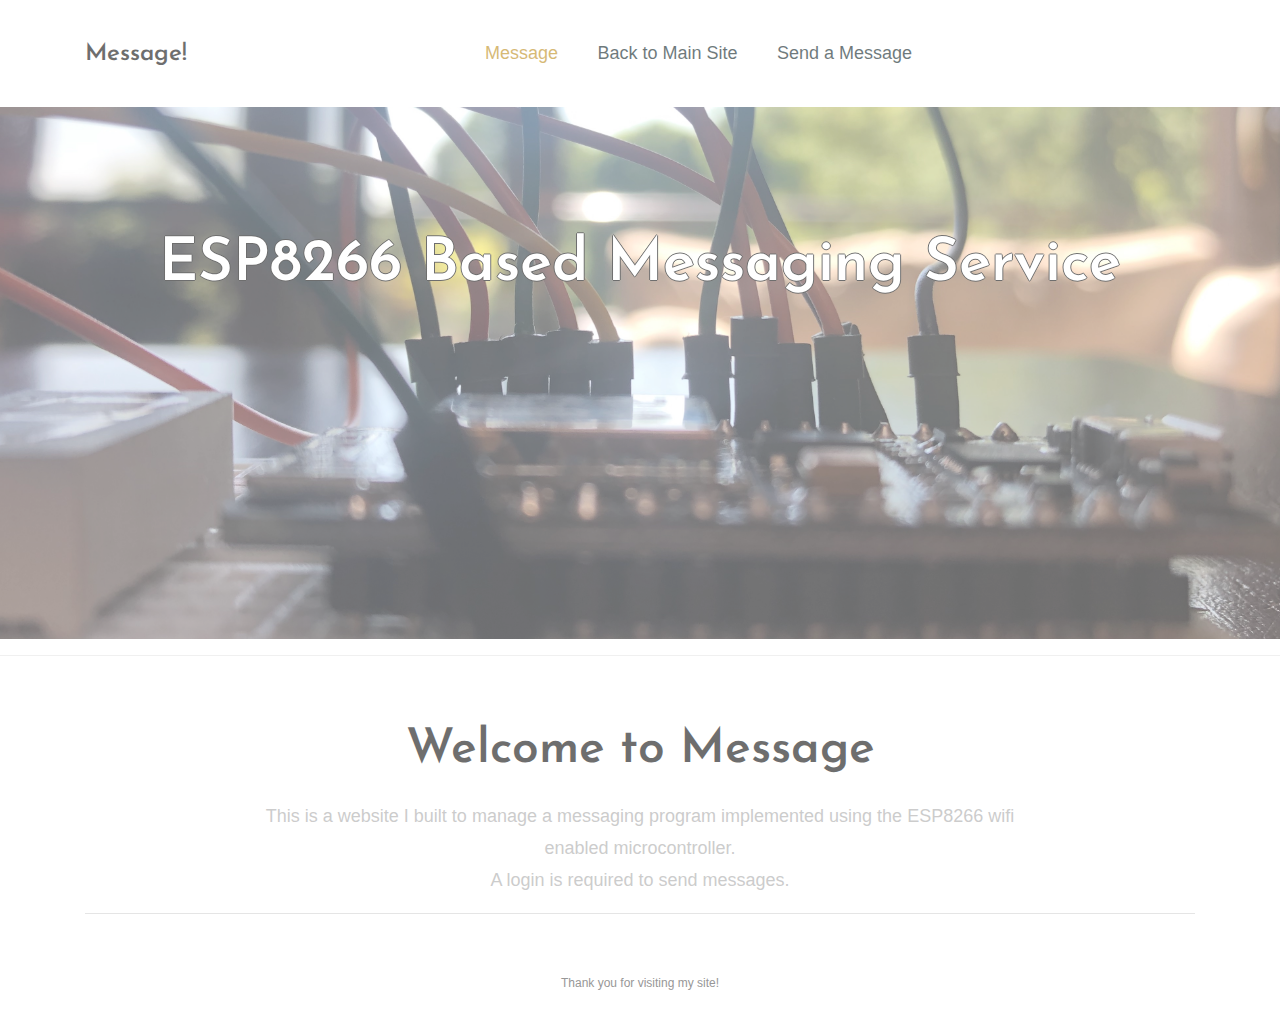
<file: public_html/index.html>
<!DOCTYPE html>
<html lang="en">
<head>
	<title>Message!</title>
	<meta charset="UTF-8">
	<meta name="description" content="Messaging Service">
	<meta name="keywords" content="Personal, site">
	<meta name="viewport" content="width=device-width, initial-scale=1.0">
	<!-- Favicon -->   
	<link href="img/SmallLogo2.png" rel="shortcut icon"/>

	<!-- Google Fonts -->
	<link href="https://fonts.googleapis.com/css?family=Josefin+Sans:400,400i,600,600i,700" rel="stylesheet">

	<!-- Stylesheets -->
	<link rel="stylesheet" href="css/bootstrap.min.css"/>
	<link rel="stylesheet" href="css/font-awesome.min.css"/>
	<link rel="stylesheet" href="css/magnific-popup.css"/>
	<link rel="stylesheet" href="css/msgstyle.css"/>


	<!--[if lt IE 9]>
	  <script src="https://oss.maxcdn.com/html5shiv/3.7.2/html5shiv.min.js"></script>
	  <script src="https://oss.maxcdn.com/respond/1.4.2/respond.min.js"></script>
	<![endif]-->

</head>


<body>
	<!-- Page Preloder -->
	<div id="preloder">
		<div class="loader"></div>
	</div>

	<!-- header section start -->
	<header class="header-section">
		<div class="container">
			<div class="row">
				<div class="col-lg-4 col-md-3">
					<div class="logo">
						<h2 class="site-logo">
							<a href="index.html" style="color: black;">Message!</a>
						</h2>
					</div>
				</div>
				<div class="col-lg-8 col-md-9">
					<nav class="main-menu">
						<ul>
							<li><a href="index.html" style="color: darkgoldenrod;">Message</a></li>
                            <li><a href="https://cjobrien.com">Back to Main Site</a></li>
                            <li><a href="input.html">Send a Message</a></li>
						</ul>
					</nav>
				</div>
			</div>
		</div>
		<div class="nav-switch">
			<i class="fa fa-bars"></i>
		</div>
	</header>
	<!-- header section end -->

	<!-- intro section start -->
	<section class="intro-msg text-center">
		<div class="container">
			<div class="row">
				<div class="container">
					<h2 class="section-title" style="color: white;text-shadow: -1px 0 black, 0 1px black, 1px 0 black, 0 -1px black;"><br>ESP8266 Based Messaging Service<br><br><br><br><br></h2>
				</div>
			</div>
		</div>
	</section>
	<!-- intro section end -->

	<!-- footer section start -->
	<hr>
	<footer class="footer-section text-center">
		<div class="container">
			<h5>Welcome to Message</h5>
			<p> This is a website I built to manage a messaging program implemented using
				the ESP8266 wifi enabled microcontroller.
				<br>
				A login is required to send messages. 
			</p>
			

			

	<hr>
	<!-- portfolio section end -->
			<div class="social-links">	
			</div>
				<div class="copyright">
				Thank you for visiting my site!
				</div>
		</div>
	</footer>
	<!-- footer section end -->



	<!--====== Javascripts & Jquery ======-->
	<script src="js/jquery-2.1.4.min.js"></script>
	<script src="js/bootstrap.min.js"></script>
	<script src="js/mixitup.min.js"></script>
	<script src="js/magnific-popup.min.js"></script>
	<script src="js/main.js"></script>
</body>
</html>
</file>
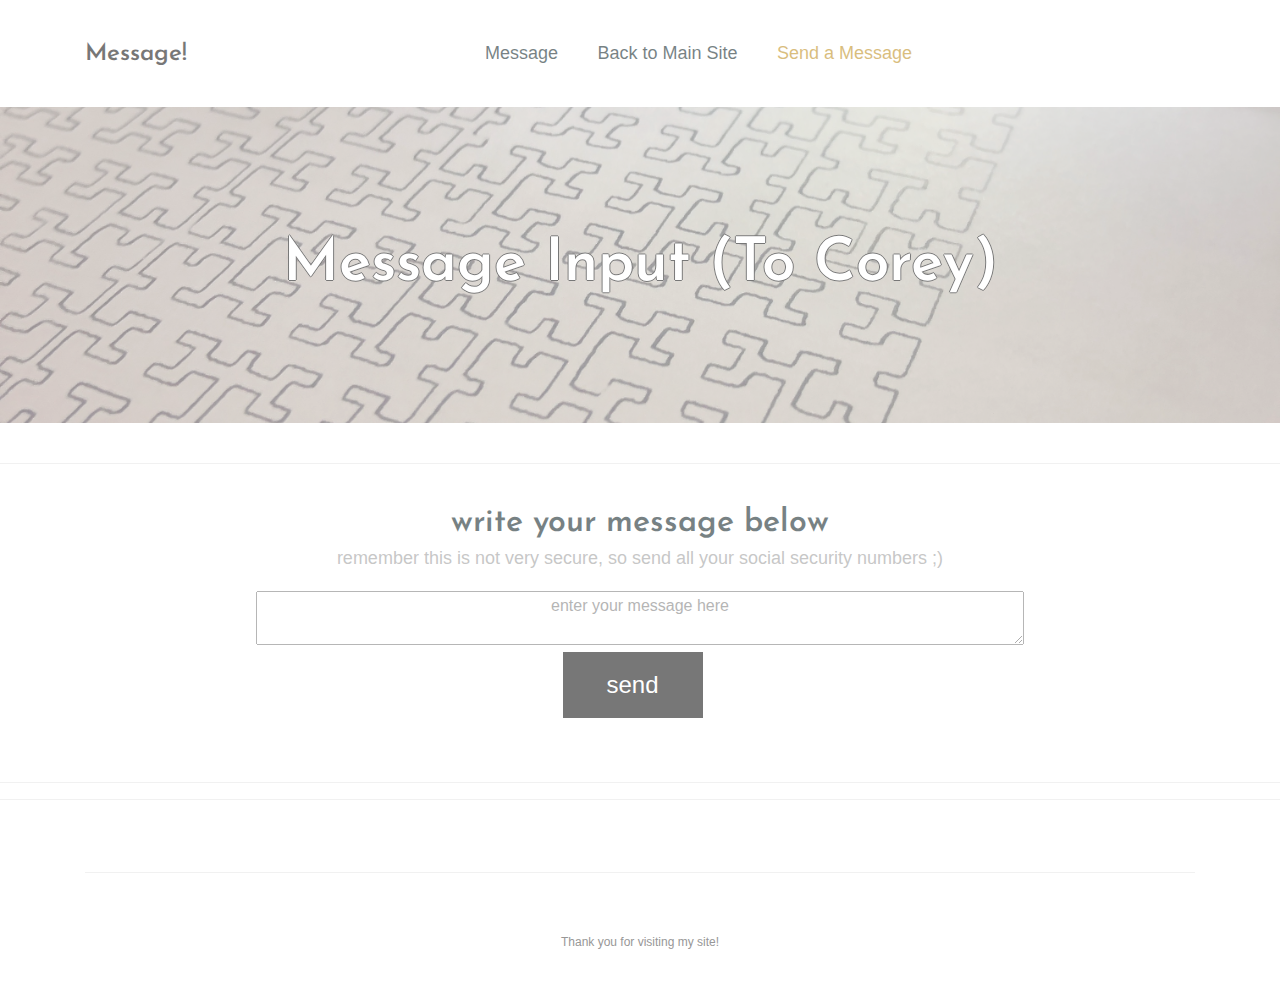
<file: public_html/input.html>
<!DOCTYPE html>
<html lang="en">
<head>
	<title>Message!</title>
	<meta charset="UTF-8">
	<meta name="description" content="Messaging Service">
	<meta name="keywords" content="Personal, site">
	<meta name="viewport" content="width=device-width, initial-scale=1.0">
	<!-- Favicon -->   
	<link href="img/SmallLogo2.png" rel="shortcut icon"/>

	<!-- Google Fonts -->
	<link href="https://fonts.googleapis.com/css?family=Josefin+Sans:400,400i,600,600i,700" rel="stylesheet">

	<!-- Stylesheets -->
	<link rel="stylesheet" href="css/bootstrap.min.css"/>
	<link rel="stylesheet" href="css/font-awesome.min.css"/>
	<link rel="stylesheet" href="css/magnific-popup.css"/>
	<link rel="stylesheet" href="css/msgstyle.css"/>


	<!--[if lt IE 9]>
	  <script src="https://oss.maxcdn.com/html5shiv/3.7.2/html5shiv.min.js"></script>
	  <script src="https://oss.maxcdn.com/respond/1.4.2/respond.min.js"></script>
	<![endif]-->

</head>


<body>
	<!-- Page Preloder -->
	<div id="preloder">
		<div class="loader"></div>
	</div>

	<!-- header section start -->
	<header class="header-section">
		<div class="container">
			<div class="row">
				<div class="col-lg-4 col-md-3">
					<div class="logo">
						<h2 class="site-logo">
							<a href="index.html" style="color: black;">Message!</a>
						</h2>
					</div>
				</div>
				<div class="col-lg-8 col-md-9">
					<nav class="main-menu">
						<ul>
							<li><a href="index.html">Message</a></li>
                            <li><a href="https://cjobrien.com">Back to Main Site</a></li>
                            <li><a href="input.html" style="color: darkgoldenrod;">Send a Message</a></li>
						</ul>
					</nav>
				</div>
			</div>
		</div>
		<div class="nav-switch">
			<i class="fa fa-bars"></i>
		</div>
	</header>
	<!-- header section end -->

	<!-- intro section start -->
	<section class="intro-input text-center">
		<div class="container>
			<div class="row">
				<div class="container">
					<h2 class="section-title" style="color: white;text-shadow: -1px 0 black, 0 1px black, 1px 0 black, 0 -1px black;"><br>Message Input (To Corey)<br><br></h2>
				</div>
			</div>
		</div>
	</section>
    <!-- intro section end -->
    <section class="message-input">
        <center>
			<br>
			<hr>
			<br>
            <h2>write your message below</h2>
            <p>remember this is not very secure, so send all your social security numbers ;)</p>
            <textarea id="data" style="width: 60%; text-align: center;" placeholder="enter your message here" maxlength="74"></textarea>
            <br>
            <button id="save" onclick="save();return false;"> send</button>
			<div id="response"></div>
			
			<br><br><hr>
		</center>
		
    </section>
    
	<!-- footer section start -->
	<hr>
	<footer class="footer-section text-center">
		<div class="container">
			

			

	<hr>
	<!-- portfolio section end -->
			<div class="social-links">	
			</div>
				<div class="copyright">
				Thank you for visiting my site!
				</div>
		</div>
	</footer>
	<!-- footer section end -->



	<!--====== Javascripts & Jquery ======-->
	<script src="js/jquery-2.1.4.min.js"></script>
	<script src="js/bootstrap.min.js"></script>
	<script src="js/mixitup.min.js"></script>
	<script src="js/magnific-popup.min.js"></script>
    <script src="js/main.js"></script>
    <script>
        function save(){
            var response=document.getElementById("response");
            var data = 'data='+document.getElementById("data").value;
            var xmlhttp = new XMLHttpRequest();
            xmlhttp.onreadystatechange=function(){
              if (xmlhttp.readyState==4 && xmlhttp.status==200){
                response.innerHTML='<p> Your message was sent!</p>';
              }
            }
            xmlhttp.open("POST","save.php",true);
                //Must add this request header to XMLHttpRequest request for POST
                xmlhttp.setRequestHeader("Content-type", "application/x-www-form-urlencoded");
            xmlhttp.send(data);

			setTimeout(function () {
        	alert('Your message was sent, reloading page now');
        	location.reload(true);
      		}, 1500);
        }
        </script>
</body>
</html>
</file>
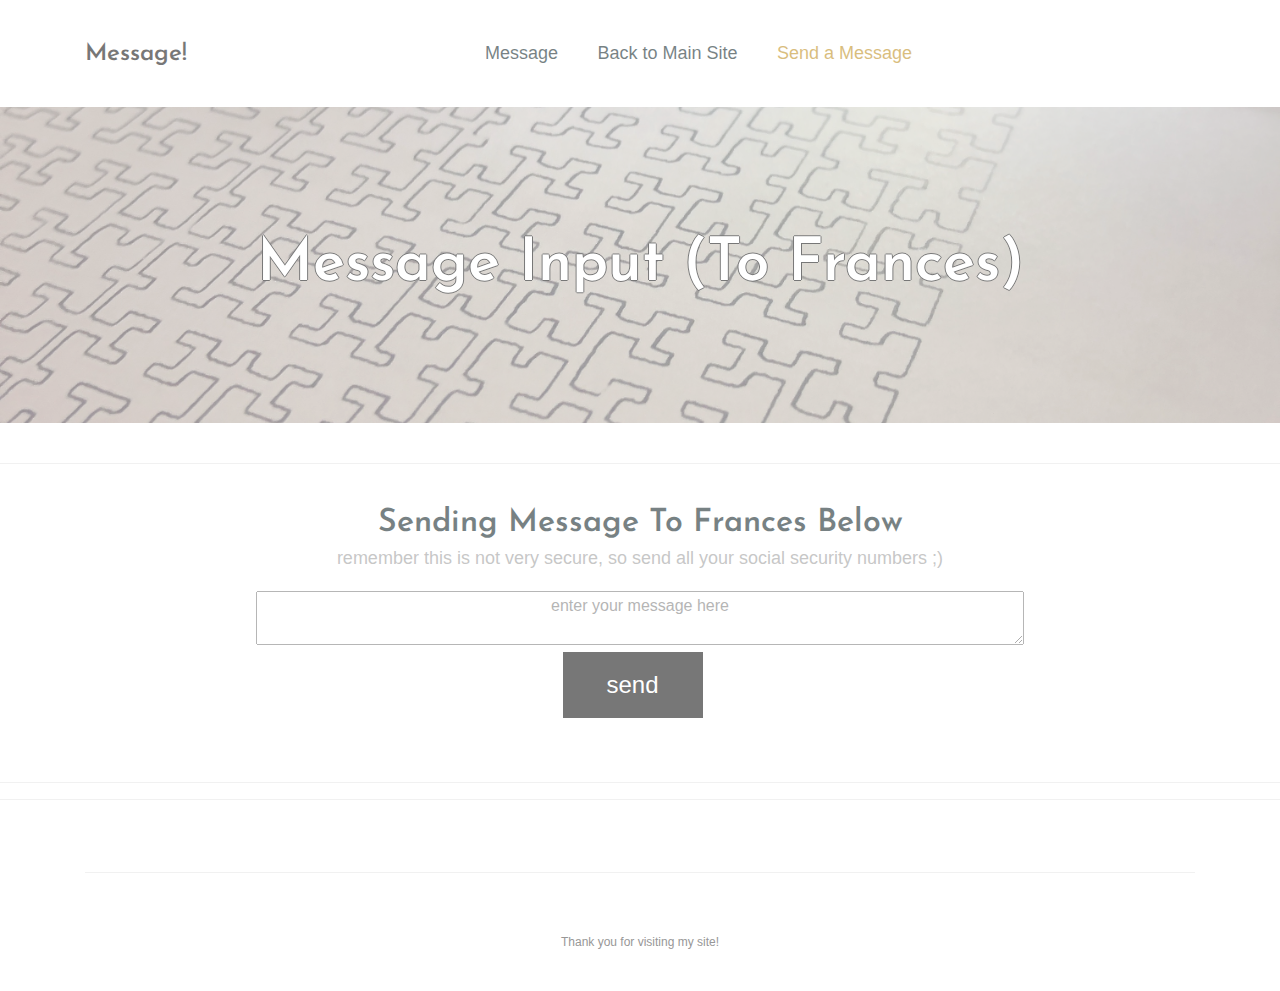
<file: public_html/inputToFrances.html>
<!DOCTYPE html>
<html lang="en">
<head>
	<title>Message!</title>
	<meta charset="UTF-8">
	<meta name="description" content="Messaging Service">
	<meta name="keywords" content="Personal, site">
	<meta name="viewport" content="width=device-width, initial-scale=1.0">
	<!-- Favicon -->   
	<link href="img/SmallLogo2.png" rel="shortcut icon"/>

	<!-- Google Fonts -->
	<link href="https://fonts.googleapis.com/css?family=Josefin+Sans:400,400i,600,600i,700" rel="stylesheet">

	<!-- Stylesheets -->
	<link rel="stylesheet" href="css/bootstrap.min.css"/>
	<link rel="stylesheet" href="css/font-awesome.min.css"/>
	<link rel="stylesheet" href="css/magnific-popup.css"/>
	<link rel="stylesheet" href="css/msgstyle.css"/>


	<!--[if lt IE 9]>
	  <script src="https://oss.maxcdn.com/html5shiv/3.7.2/html5shiv.min.js"></script>
	  <script src="https://oss.maxcdn.com/respond/1.4.2/respond.min.js"></script>
	<![endif]-->

</head>


<body>
	<!-- Page Preloder -->
	<div id="preloder">
		<div class="loader"></div>
	</div>

	<!-- header section start -->
	<header class="header-section">
		<div class="container">
			<div class="row">
				<div class="col-lg-4 col-md-3">
					<div class="logo">
						<h2 class="site-logo">
							<a href="index.html" style="color: black;">Message!</a>
						</h2>
					</div>
				</div>
				<div class="col-lg-8 col-md-9">
					<nav class="main-menu">
						<ul>
							<li><a href="index.html">Message</a></li>
                            <li><a href="https://cjobrien.com">Back to Main Site</a></li>
                            <li><a href="message.html" style="color: darkgoldenrod;">Send a Message</a></li>
						</ul>
					</nav>
				</div>
			</div>
		</div>
		<div class="nav-switch">
			<i class="fa fa-bars"></i>
		</div>
	</header>
	<!-- header section end -->

	<!-- intro section start -->
	<section class="intro-input text-center">
		<div class="container>
			<div class="row">
				<div class="container">
					<h2 class="section-title" style="color: white;text-shadow: -1px 0 black, 0 1px black, 1px 0 black, 0 -1px black;"><br>Message Input (To Frances)<br><br></h2>
				</div>
			</div>
		</div>
	</section>
    <!-- intro section end -->
    <section class="message-input">
        <center>
			<br>
			<hr>
			<br>
            <h2>Sending Message To Frances Below</h2>
            <p>remember this is not very secure, so send all your social security numbers ;)</p>
            <textarea id="data" style="width: 60%; text-align: center;" placeholder="enter your message here" maxlength="74"></textarea>
            <br>
            <button id="save" onclick="save();return false;"> send</button>
			<div id="response"></div>
			
			<br><br><hr>
		</center>
		
    </section>
    
	<!-- footer section start -->
	<hr>
	<footer class="footer-section text-center">
		<div class="container">
			

			

	<hr>
	<!-- portfolio section end -->
			<div class="social-links">	
			</div>
				<div class="copyright">
				Thank you for visiting my site!
				</div>
		</div>
	</footer>
	<!-- footer section end -->



	<!--====== Javascripts & Jquery ======-->
	<script src="js/jquery-2.1.4.min.js"></script>
	<script src="js/bootstrap.min.js"></script>
	<script src="js/mixitup.min.js"></script>
	<script src="js/magnific-popup.min.js"></script>
    <script src="js/main.js"></script>
    <script>
        function save(){
            var response=document.getElementById("response");
            var data = 'data='+document.getElementById("data").value;
            var xmlhttp = new XMLHttpRequest();
            xmlhttp.onreadystatechange=function(){
              if (xmlhttp.readyState==4 && xmlhttp.status==200){
                response.innerHTML='<p> Data Received!</p>';
              }
            }
            xmlhttp.open("POST","save2.php",true);
                //Must add this request header to XMLHttpRequest request for POST
                xmlhttp.setRequestHeader("Content-type", "application/x-www-form-urlencoded");
            xmlhttp.send(data);

			setTimeout(function () {
        	alert('Your message was sent, reloading page now');
        	location.reload(true);
      		}, 1500);
        }
        </script>
</body>
</html>
</file>
<file: public_html/css/msgstyle.css>
html, body {
}

h1,
h2,
h3,
h4,
h5 {
  color: #001418;
  margin: 0;
  font-weight: 600;
  font-family: 'Josefin Sans', sans-serif;
}

p {
  font-size: 18px;
  color: #979797;
  line-height: 1.8;
}

img {
  max-width: 100%;
}

input:focus,
select:focus,
button:focus,
textarea:focus {
  outline: none;
}

a:hover,
a:focus {
  text-decoration: none;
  outline: none;
}

ul,
ol {
  padding: 0;
  margin: 0;
}

/*------------------------
  Helper css
--------------------------*/
.body-pad {
  padding: 0 40px;
}

.spad {
  padding: 100px 0;
}

.pt100 {
  padding-top: 100px;
}

.set-bg {
  background-repeat: no-repeat;
  background-size: cover;
}

.section-title {
  
  font-size: 60px;
  text-align: center;
}

.section-title span {
  color: #979797;
}

/*------------------------
  Common Elements
--------------------------*/
.element {
  margin-bottom: 100px;
}

.element:last-child {
  margin-bottom: 0;
}

/*=== Preloder ===*/
#preloder {
  position: fixed;
  width: 100%;
  height: 100%;
  top: 0;
  left: 0;
  z-index: 999999;
  background: #fff;
}

.loader {
  width: 30px;
  height: 30px;
  border: 3px solid #000;
  position: absolute;
  top: 50%;
  left: 50%;
  margin-top: -13px;
  margin-left: -13px;
  border-radius: 60px;
  border-left-color: transparent;
  animation: loader 0.8s linear infinite;
  -webkit-animation: loader 0.8s linear infinite;
}

@keyframes loader {
  0% {
    -webkit-transform: rotate(0deg);
            transform: rotate(0deg);
  }
  50% {
    -webkit-transform: rotate(180deg);
            transform: rotate(180deg);
  }
  100% {
    -webkit-transform: rotate(360deg);
            transform: rotate(360deg);
  }
}

@-webkit-keyframes loader {
  0% {
    -webkit-transform: rotate(0deg);
  }
  50% {
    -webkit-transform: rotate(180deg);
  }
  100% {
    -webkit-transform: rotate(360deg);
  }
}

/*=== Buttons ===*/
.site-btn {
  display: inline-block;
  font-size: 24px;
  min-width: 140px;
  text-align: center;
  padding: 15px 10px;
  position: relative;
  color: #fff;
  border: none;
  background-color: #000;
  margin-right: 15px;
  z-index: 1;
}

.site-btn.btn-fade {
  background-color: #979797;
}

.site-btn.btn-line {
  background: none;
  border: 2px solid #000;
  color: #000;
  padding: 13px 10px;
}

.site-btn.btn-line:hover {
  color: #000;
}

.site-btn.btn-line-fade {
  background: none;
  border: 2px solid #979797;
  color: #979797;
  padding: 13px 10px;
}

.site-btn.btn-line-fade:hover {
  color: #979797;
}

.site-btn:hover {
  color: #fff;
}

/*===  Accordion  ===*/
.accordion-area .panel {
  margin-bottom: 30px;
}

.accordion-area .panel-header {
  background: #000;
  color: #fff;
  display: block;
  padding: 12px 50px;
  padding-left: 30px;
  font-size: 14px;
  font-weight: 600;
  position: relative;
  border: 2px solid #000;
  -webkit-transition: all 0.4s ease-out 0s;
  -o-transition: all 0.4s ease-out 0s;
  transition: all 0.4s ease-out 0s;
}

.accordion-area .panel-header.active {
  background: transparent;
  color: #000;
}

.accordion-area .panel-header.active .panel-link:after {
  content: "-";
  color: #000;
}

.accordion-area .panel-header.active .panel-link.collapsed:after {
  content: "+";
}

.accordion-area .panel-link {
  position: absolute;
  right: 0;
  top: 0;
  height: 100%;
  width: 50px;
  border: none;
  cursor: pointer;
  background: transparent;
}

.accordion-area .panel-body p {
  font-size: 14px;
  margin-bottom: 0;
  padding-top: 25px;
}

.accordion-area .panel-body {
  padding: 0 5px;
}

.accordion-area .panel-link:after {
  content: "+";
  position: absolute;
  left: 50%;
  font-size: 16px;
  font-weight: 700;
  top: 50%;
  color: #fff;
  line-height: 16px;
  margin-top: -8px;
  margin-left: -4px;
}

/*===  Tab  ===*/
.tab-element .nav-tabs {
  border-bottom: none;
  margin-bottom: 35px;
}

.tab-element .nav-tabs .nav-link {
  border: 2px solid #000;
  background: #000;
  border-radius: 0;
  margin-right: 10px;
  font-size: 14px;
  font-weight: 500;
  color: #222;
  padding: 15px 40px;
  min-width: 118px;
  font-size: 16px;
  color: #fff;
  margin-bottom: 10px;
}

.tab-element .nav-tabs .nav-item:last-child .nav-link {
  margin-right: 0;
}

.tab-element .nav-tabs .nav-link.active {
  background: transparent;
  color: #000;
}

.tab-element .tab-pane h4 {
  font-size: 18px;
  margin: 25px 0 20px;
}

.tab-element .tab-pane p {
  font-size: 14px;
}

.circle-progress {
  text-align: center;
  position: relative;
}

.circle-progress canvas {
  -webkit-transform: rotate(90deg);
  -ms-transform: rotate(90deg);
  transform: rotate(90deg);
}

.circle-progress .progress-info {
  position: absolute;
  width: 100%;
  top: 30%;
}

.circle-progress .progress-info h2 {
  font-size: 36px;
}

.circle-progress .progress-info p {
  color: #979797;
  font-size: 16px;
  line-height: normal;
}

/*===  Icon Box  ===*/
.icon-box {
  display: -webkit-box;
  display: -ms-flexbox;
  display: flex;
}

.icon-box .icon h2 {
  font-size: 60px;
}

.icon-box .icon-box-content {
  padding-left: 25px;
  padding-top: 10px;
}

.icon-box .icon-box-content h3 {
  font-size: 24px;
  margin-bottom: 25px;
}

/*------------------------
    Header Section
--------------------------*/
.header-section {
  padding-top: 30px;
  padding-bottom: 30px;
  position: relative;
}

.site-logo {
  font-size: 24px;
  padding-top: 10px;
  
}

.main-menu ul {
  list-style: none;
}

.main-menu ul li {
  display: inline;
}

.main-menu ul li a {
  display: inline-block;
  font-size: 18px;
  color: #001418;
  margin-left: 15px;
  margin-right: 10px;
  padding: 10px 5px;
}

.header-btn {
  float: right;
  margin-right: 0;
}

.nav-switch {
  display: none;
}

/*------------------------
    Intro Section
--------------------------*/
.intro-section {
  background-size: cover;
  background-position: bottom center;
  padding: 50px 0px 50px 0px;
}

.intro-courses {
  background-image: url("../img/Courses.png");
  background-size: cover;
  background-position: bottom center;
  padding: 100px 0;
}
.intro-projects {
  background-image: url("../img/RocketMotor.png");
  background-size: cover;
  background-position: center;
  padding: 100px 0;
}

.intro-other {
  background-image: url("../img/otherbackground.jpeg");
  background-size: cover;
  background-position: top center;
  padding: 100px 100px 100px;
}
.intro-msg {
  background-image: url("../img/esp8266_1.jpeg");
  background-size: cover;
  background-position: top center;
  padding: 50px 0px 50px 0px;
}
.intro-input {
  background-image: url("../img/penwriting.jpeg");
  background-size: cover;
  background-position: center;
  padding: 50px 0px 50px 0px;
}
.message-input button{

        display: inline-block;
        font-size: 24px;
        min-width: 140px;
        text-align: center;
        padding: 15px 10px;
        position: relative;
        color: #fff;
        border: none;
        background-color: #000;
        margin-right: 15px;
        z-index: 1;
    
}

/*------------------------
    Portfolio Section
--------------------------*/
.portfolio-section {
  overflow: hidden;
}

.portfolio-filter {
  list-style: none;
  padding-bottom: 100px;
}

.portfolio-filter li {
  font-size: 16px;
  display: inline-block;
  margin-right: 30px;
  padding-bottom: 10px;
  color: #979797;
  cursor: pointer;
}

.portfolio-filter li.mixitup-control-active {
  color: #001418;
}

.portfolios-area .gallery-block {
  padding: 0;
}

.gallery-block {
  position: relative;
}

.portfolio-item {
  display: inline-block;
  width: 100%;
  height: 600px;
  background-position: center center;
  position: relative;
  margin-bottom: 30px;
}

.portfolio-item .pi-inner {
  position: absolute;
  width: 100%;
  height: 100%;
  left: 0;
  top: 0;
  background: transparent;
  -webkit-transition: all 0.4s ease 0s;
  -o-transition: all 0.4s ease 0s;
  transition: all 0.4s ease 0s;
}

.portfolio-item .pi-inner h2 {
  opacity: 0;
  font-size: 30px;
  font-weight: 400;
  position: absolute;
  left: 50px;
  bottom: 50px;
  color: #fff;
  letter-spacing: 10px;
  -webkit-transition: all 0.3s ease 0s;
  -o-transition: all 0.3s ease 0s;
  transition: all 0.3s ease 0s;
}

.portfolio-item:hover .pi-inner {
  background: rgba(0, 20, 24, 0.8);
}

.portfolio-item:hover .pi-inner h2 {
  opacity: 1;
  letter-spacing: 0;
}

.portfolio-meta {
  padding-bottom: 45px;
}

.portfolio-meta h2 {
  font-size: 24px;
}

.portfolio-meta p {
  font-size: 14px;
  color: #a6a6a6;
  margin-bottom: 0;
}

.portfolio-intro {
  display: block;
}

.img-popup-warp .mfp-content {
  opacity: 0;
  -webkit-transform: scale(0.8);
  -ms-transform: scale(0.8);
  transform: scale(0.8);
  -webkit-transition: all 0.4s;
  -o-transition: all 0.4s;
  transition: all 0.4s;
}

.img-popup-warp.mfp-ready .mfp-content {
  opacity: 1;
  -webkit-transform: scale(1);
  -ms-transform: scale(1);
  transform: scale(1);
}

/*============================
Images
==============================*/
.footer-section .img-left img{
  height: 50%; 
  width: 50%; 
  float: left; 
  padding-right: 50px;
}

.footer-section .img-right img{
  height: 50%; 
  width: 50%; 
  float: right; 
  padding-right: 50px;
}


/*------------------------
    Footer Section
--------------------------*/
.footer-section {
  padding: 40px 40px;
}

.footer-section .copyright {
  font-size: 12px;
  color: #979797;
}

.footer-section h1 {
  font-size: 20px;
  color: goldenrod;
}

.footer-section h4 {
  font-size: 48px;
  color: goldenrod;
  text-align: center;
}

.footer-section h5 {
  font-size: 48px;
  color: #000;
  padding-top: 10px;
  padding-bottom: 20px;
}
h6{
  font-weight: 600;
  font-family: 'Josefin Sans', sans-serif;
  font-size: 18px;
  color: #a6a6a6;
  line-height: 1.8;
}

.footer-section p{
  color: #a6a6a6;
  padding: 0% 15% 0% 15%;
}
.footer-section ul li a {
  display: inline-block;
  font-size: 28px;
  color: goldenrod;
  margin-left: 15px;
  margin-right: 10px;
  padding: 5px 0px 40px;
}
.footer-section ul{
  list-style: none;
}
.footer-section ul li {
  display: inline;
}
.social-links {
  margin-top: 60px;
  margin-bottom: 40px;
}

.social-links a {
  color: #979797;
  font-size: 15px;
  margin-right: 30px;
}

.social-links a:last-child {
  margin-right: 0;
}

/*------------------------
    About Page
--------------------------*/
.pic-frame {
  position: relative;
  padding-left: 25px;
  padding-bottom: 25px;
  display: inline-block;
}

.pic-frame:after {
  position: absolute;
  content: "";
  width: calc(100% - 25px);
  height: calc(100% - 25px);
  bottom: 0;
  left: 0;
  border: 2px solid #000;
  z-index: 1;
}

.milestone {
  margin-top: 15px;
}

.milestone h2 {
  font-size: 60px;
}

.milestone h2 span {
  font-size: 18px;
  color: #979797;
}

/*------------------------
    Blog Page
--------------------------*/
.blog-item {
  margin-bottom: 70px;
}

.blog-item .read-more {
  color: #000;
  position: relative;
  display: inline-block;
  padding-bottom: 5px;
  line-height: 18px;
  font-size: 18px;
}

.blog-item .read-more:after {
  position: absolute;
  content: '';
  width: 100%;
  height: 2px;
  bottom: 0;
  left: 0;
  background: #000;
}

.thumb {
  margin-bottom: 30px;
}

.blog-content h2 {
  font-size: 24px;
  margin-bottom: 15px;
}

.blog-content .blog-meta {
  font-size: 13px;
  color: #979797;
  margin-bottom: 30px;
}

.blog-content p {
  margin-bottom: 30px;
}

/*------------------------
    Contact Page
--------------------------*/
.contect-tect {
  text-align: left;
  margin-bottom: 70px;
}

.contect-tect h2 {
  font-size: 24px;
  margin-bottom: 30px;
}

.contect-tect p {
  font-size: 17px;
}

.contact-form {
  display: block;
  width: 100%;
}

.contact-form input {
  padding-left: 25px;
  height: 60px;
  width: 100%;
  border: none;
  border-bottom: 2px solid #000;
  margin-bottom: 30px;
  font-size: 12px;
}

.contact-form textarea {
  padding-left: 25px;
  height: 200px;
  width: 100%;
  border: none;
  border-bottom: 2px solid #000;
  margin-bottom: 30px;
  font-size: 12px;
}

.contact-form ::-webkit-input-placeholder {
  font-style: italic;
}

.contact-form :-ms-input-placeholder {
  font-style: italic;
}

.contact-form ::-ms-input-placeholder {
  font-style: italic;
}

.contact-form ::placeholder {
  font-style: italic;
}


/* ===========================
  Responsive
==============================*/
@media only screen and (max-width: 1448px) {
  .home-2.container {
    width: auto;
  }
}

/* Medium screen : 992px. */
@media only screen and (min-width: 992px) and (max-width: 1199px) {
  .portfolio-item {
    height: 450px;
  }
}

/* Tablet :768px. */
@media only screen and (min-width: 768px) and (max-width: 991px) {
  .body-pad {
    padding: 0 30px;
  }
  .portfolio-item {
    height: 350px;
  }
}

/* Large Mobile :480px. */
@media only screen and (max-width: 767px) {
  .body-pad {
    padding: 0 15px;
  }
  .main-menu {
    position: absolute;
    background: #efefef;
    width: 100%;
    z-index: 999;
    left: 0;
    top: 30px;
    padding-top: 15px;
    display: none;
  }
  .main-menu .selected{
    color: darkgoldenrod;
  }
  .main-menu ul li a {
    padding: 10px 15px;
    border-bottom: 1px solid #ddd;
    display: block;
  }
  .main-menu ul li {
    display: block;
  }
  .main-menu ul li:last-child a {
    border-bottom: none;
  }
  .home-2 {
    text-align: left;
  }
  .home-2 .main-menu {
    top: 99px;
  }
  .nav-switch {
    position: absolute;
    right: 25px;
    font-size: 30px;
    color: #333;
    top: 25px;
    display: block;
    
  }
  .header-btn {
    display: none;
  }
  .section-title {
    font-size: 45px;
  }
  .portfolio-filter {
    text-align: center;
  }

  .footer-section .img-left img{
    height: 100%; 
    width: 100%; 
    float: none; 
    padding-right: 15%;
    padding-left: 15%;
  }
  .footer-section .img-right img{
    height: 100%; 
    width: 100%; 
    float: none; 
    padding-right: 15%;
    padding-left: 15%;
  }
}



/* small Mobile :320px. */
@media only screen and (max-width: 479px) {
  .section-title {
    font-size: 30px;
  }
}
</file>
